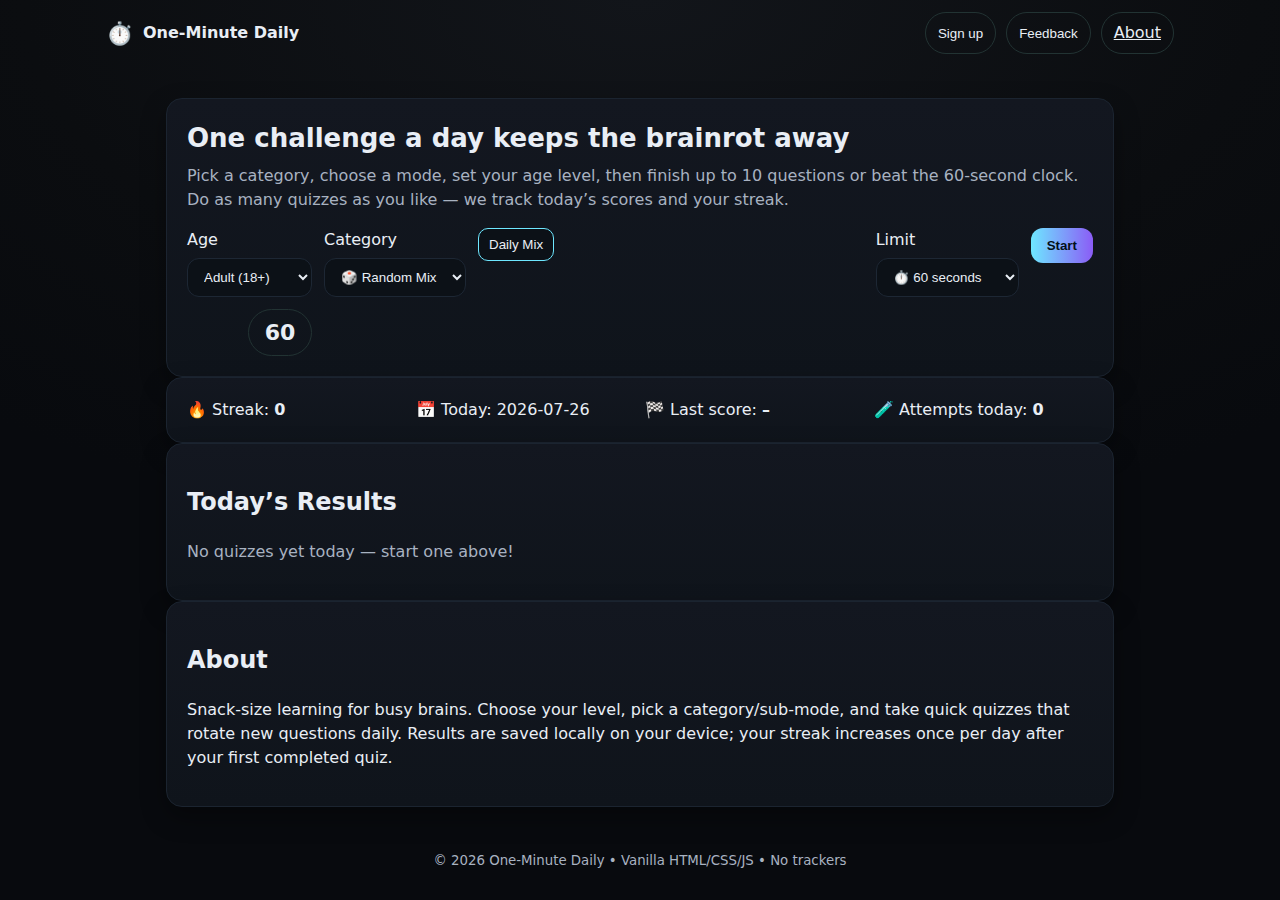
<file: index.html>
<!doctype html>
<html lang="en">
<head>
  <meta charset="utf-8" />
  <meta name="viewport" content="width=device-width,initial-scale=1" />
  <title>One-Minute Daily</title>
  <meta name="description" content="One challenge a day keeps the brainrot away. Daily 60s quizzes by category, age & difficulty." />
  <link rel="stylesheet" href="styles.css" />
</head>
<body>
  <header class="site-header">
    <div class="brand">
      <div class="logo">⏱️</div>
      <div class="title">One-Minute Daily</div>
    </div>
    <nav class="nav">
      <button id="signupOpen" class="ghost">Sign up</button>
      <button id="feedbackOpen" class="ghost">Feedback</button>
      <a href="#about" class="ghost">About</a>
    </nav>
  </header>

  <main class="wrap">
    <section class="hero card">
      <h1>One challenge a day keeps the brainrot away</h1>
      <p class="muted">Pick a category, choose a mode, set your age level, then finish up to 10 questions or beat the 60-second clock. Do as many quizzes as you like — we track today’s scores and your streak.</p>

      <div class="controls">
        <label class="select">
          <span>Age</span>
          <select id="age">
            <option value="kid">Kid (8–12)</option>
            <option value="teen">Teen (13–17)</option>
            <option value="adult" selected>Adult (18+)</option>
          </select>
        </label>

        <label class="select">
          <span>Category</span>
          <select id="category">
            <option value="mix">🎲 Random Mix</option>
            <option value="math">➗ Math</option>
            <option value="geo">🌍 Geography</option>
            <option value="lang">🗣️ Language</option>
            <option value="sci">🔬 Science</option>
            <option value="hist">🏛️ History</option>
          </select>
        </label>

        <div class="submodes" id="submodes"></div>

        <label class="select">
          <span>Limit</span>
          <select id="limit">
            <option value="time">⏱️ 60 seconds</option>
            <option value="ten">🔟 10 questions</option>
          </select>
        </label>

        <button id="startBtn" class="primary">Start</button>
        <div id="timer" class="timer" aria-live="polite">60</div>
      </div>
    </section>

    <section id="game" class="card hidden" aria-live="polite">
      <div id="question" class="question"></div>
      <div id="options" class="options"></div>
      <div id="feedback" class="feedback" role="status" aria-live="polite"></div>
      <div id="progress" class="progress"></div>
    </section>

    <section class="card stats">
      <div>🔥 Streak: <strong id="streak">0</strong></div>
      <div>📅 Today: <span id="today"></span></div>
      <div>🏁 Last score: <strong id="lastScore">–</strong></div>
      <div>🧪 Attempts today: <strong id="attempts">0</strong></div>
    </section>

    <section id="todayResults" class="card">
      <h2>Today’s Results</h2>
      <div id="resultsList" class="results"></div>
    </section>

    <section id="about" class="card">
      <h2>About</h2>
      <p>
        Snack-size learning for busy brains. Choose your level, pick a category/sub-mode, and take quick quizzes that rotate new questions daily.
        Results are saved locally on your device; your streak increases once per day after your first completed quiz.
      </p>
    </section>
  </main>

  <footer class="site-footer">
    <small>© <span id="year"></span> One-Minute Daily • Vanilla HTML/CSS/JS • No trackers</small>
  </footer>

  <!-- First-visit/Login gate -->
  <dialog id="gateModal">
    <form method="dialog" class="card modal">
      <h3>Welcome back 👋</h3>
      <p class="muted">Sign up or log in with your email, or play for free without an account.</p>
      <div class="row">
        <input id="gateEmail" type="email" placeholder="you@example.com" />
      </div>
      <div class="row">
        <button id="gateSignup" type="button" class="primary">Sign up / Log in</button>
        <button id="gatePlayFree" type="button" class="ghost">Play for free</button>
      </div>
      <small class="muted">We store this email in your browser only. You can remove it anytime.</small>
    </form>
  </dialog>

  <!-- Email signup modal -->
  <dialog id="signupModal">
    <form method="dialog" class="card modal">
      <h3>Get weekly quiz packs</h3>
      <p class="muted">We store your email in your browser only. Export/delete anytime.</p>
      <div class="row">
        <input id="emailInput" type="email" placeholder="you@example.com" required />
        <button id="saveEmail" class="primary" type="button">Save</button>
      </div>
      <div class="row">
        <button id="exportEmails" type="button" class="ghost">Export (CSV)</button>
        <button id="deleteEmails" type="button" class="ghost bad">Delete my email</button>
        <button value="close">Close</button>
      </div>
      <p id="emailStatus" class="feedback"></p>
    </form>
  </dialog>

  <!-- Feedback modal -->
  <dialog id="feedbackModal">
    <form method="dialog" class="card modal" id="feedbackForm">
      <h3>Quick Feedback</h3>
      <p class="muted">Tell us what to improve. This opens your email app to <strong>amit.jac35@gmail.com</strong>.</p>
      <div class="row">
        <input type="text" id="fbName" placeholder="Your name (optional)" />
      </div>
      <div class="row">
        <textarea id="fbText" rows="5" placeholder="Your feedback"></textarea>
      </div>
      <div class="row">
        <button id="sendFeedback" type="button" class="primary">Send</button>
        <button value="close">Close</button>
      </div>
      <p id="fbStatus" class="feedback"></p>
    </form>
  </dialog>

  <script src="app.js?v=5" defer></script>
</body>
</html>
</file>
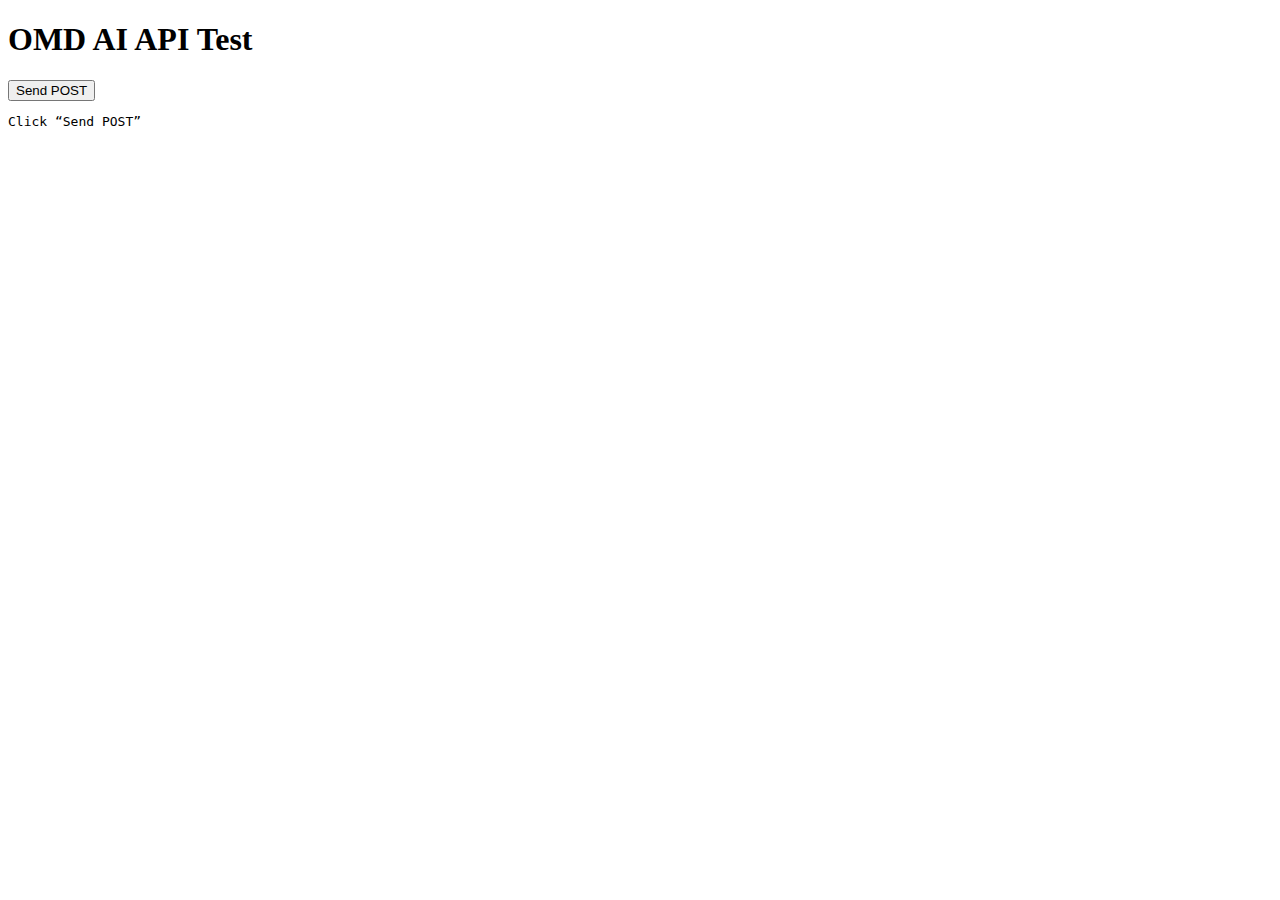
<file: apitest.html>
<!doctype html><meta charset="utf-8">
<h1>OMD AI API Test</h1>
<button id="go">Send POST</button>
<pre id="out">Click “Send POST”</pre>
<script>
const ENDPOINT = "https://omd-ai-api.vercel.app/api/generate"; // <-- your Vercel URL
document.getElementById('go').onclick = async () => {
  try {
    const r = await fetch(ENDPOINT, {
      method: 'POST',
      headers: {'Content-Type':'application/json'},
      body: JSON.stringify({
        seed: 'demo',
        age: 'teen',
        category: 'geo',
        submode: 'Capitals',
        count: 3
      })
    });
    const txt = await r.text();
    try { document.getElementById('out').textContent = JSON.stringify(JSON.parse(txt), null, 2); }
    catch { document.getElementById('out').textContent = txt; }
  } catch (e) {
    document.getElementById('out').textContent = 'Request failed: ' + e.message;
  }
};
</script>
</file>
<file: styles.css>
:root{
  --bg:#0b0d10; --card:#12151a; --text:#e9eef5; --muted:#a8b2c1;
  --accent:#6ee7ff; --accent2:#8b5cf6; --ok:#22c55e; --bad:#ef4444;
  --shadow:0 10px 25px rgba(0,0,0,.35); --radius:16px;
}
*{box-sizing:border-box}
html,body{height:100%}
body{
  margin:0; font:16px/1.5 system-ui,-apple-system,Segoe UI,Roboto,Ubuntu;
  background: radial-gradient(80% 60% at 50% 0%, #12151a 0%, #0b0d10 60%, #080a0e 100%) fixed;
  color:var(--text);
}
.wrap{max-width:980px;margin:32px auto;padding:0 16px}
.site-header,.site-footer{
  display:flex;align-items:center;justify-content:space-between;
  max-width:1100px;margin:0 auto;padding:12px 16px;color:var(--muted)
}
.brand{display:flex;align-items:center;gap:10px}
.logo{font-size:22px}
.title{font-weight:800;color:var(--text)}
.nav{display:flex;gap:10px;flex-wrap:wrap}
.ghost{
  background:transparent;border:1px solid #233; color:var(--text);
  padding:8px 12px;border-radius:999px;cursor:pointer
}
.ghost:hover{border-color:#345}
.ghost.bad{border-color:#442}
.card{
  background:linear-gradient(180deg,#131720, #0f141b);
  border:1px solid #1b2430;border-radius:var(--radius); padding:20px; box-shadow:var(--shadow)
}
.hero h1{margin:0 0 6px 0;font-size:26px}
.muted{color:var(--muted);margin:0 0 16px}
.controls{
  display:grid;grid-template-columns:1fr 1fr;gap:12px;align-items:start
}
@media (min-width:900px){
  .controls{grid-template-columns:auto auto 1fr auto auto}
}
.select{display:flex;flex-direction:column;gap:6px}
select, input[type="email"], textarea{
  background:#0c1117;border:1px solid #1d2734;color:var(--text);
  padding:10px 12px;border-radius:12px;width:100%
}
.primary{
  background:linear-gradient(90deg,var(--accent),var(--accent2));
  color:#031018;border:0;border-radius:12px;padding:10px 16px;font-weight:700;cursor:pointer
}
.primary:disabled{opacity:.5;cursor:not-allowed}
.timer{
  font-size:22px;font-weight:800;padding:6px 12px;border-radius:999px;border:1px solid #233;min-width:64px;text-align:center;justify-self:end
}
.submodes{display:flex;gap:8px;flex-wrap:wrap}
.subbtn{
  background:#0c1117;border:1px solid #1d2734;color:var(--text);
  padding:8px 10px;border-radius:10px;cursor:pointer
}
.subbtn.active{border-color:var(--accent)}
.hidden{display:none}
.question{font-size:20px;margin-bottom:12px}
.options{display:grid;grid-template-columns:1fr 1fr;gap:10px}
@media (max-width:560px){.options{grid-template-columns:1fr}}
.option{
  background:#0c1117;border:1px solid #1d2734;color:var(--text);
  padding:12px;border-radius:12px;cursor:pointer;text-align:left
}
.option:hover{border-color:#2a3647}
.option.correct{border-color:var(--ok)}
.option.wrong{border-color:var(--bad)}
.feedback{margin-top:10px;min-height:24px}
.progress{margin-top:8px;color:var(--muted)}
.stats{display:grid;grid-template-columns:repeat(4,1fr);gap:10px}
@media (max-width:700px){.stats{grid-template-columns:1fr 1fr}}
.results{display:grid;gap:8px}
.result-item{
  display:flex;justify-content:space-between;gap:8px;
  background:#0c1117;border:1px solid #1d2734;border-radius:12px;padding:10px
}
.site-footer{justify-content:center;margin-top:24px;color:var(--muted)}
/* modal */
dialog{border:0;background:transparent}
.modal{max-width:560px;margin:auto}
.row{display:flex;gap:8px;flex-wrap:wrap;margin:6px 0}
</file>
